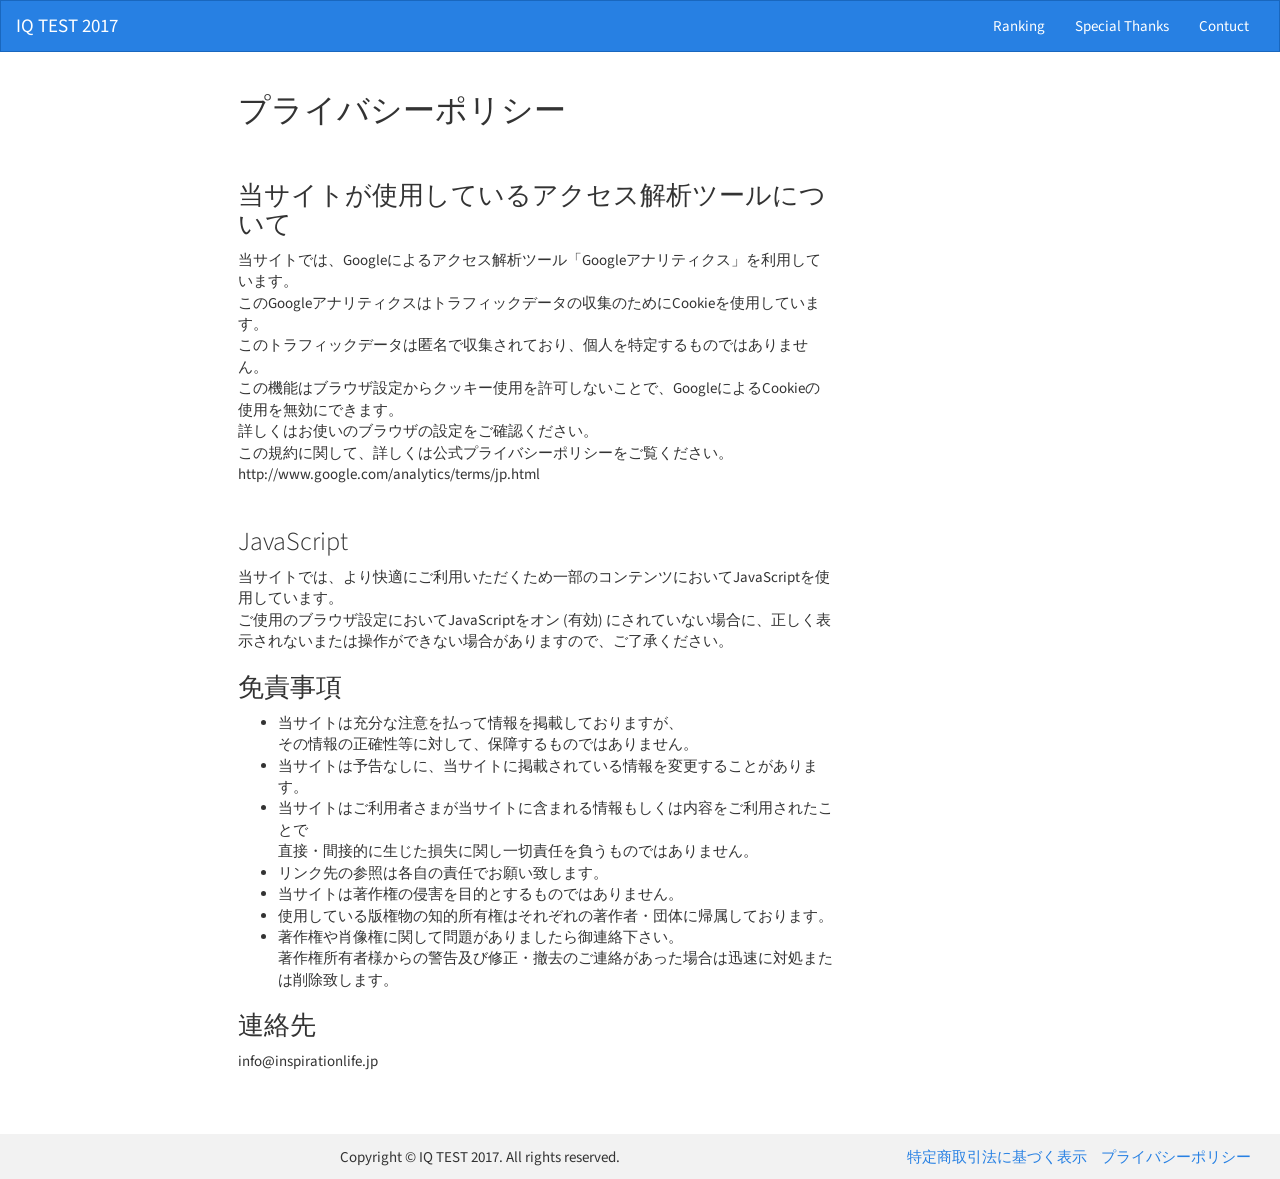
<file: privacypolicy.html>
<!DOCTYPE html>
<html lang="ja">
<head>
<meta charset="utf-8">
<meta http-equiv="X-UA-Compatible" content="IE=edge">
<meta name="viewport" content="width=device-width, initial-scale=1">
<!-- Google Tag Manager -->
<script>(function(w,d,s,l,i){w[l]=w[l]||[];w[l].push({'gtm.start':
new Date().getTime(),event:'gtm.js'});var f=d.getElementsByTagName(s)[0],
j=d.createElement(s),dl=l!='dataLayer'?'&l='+l:'';j.async=true;j.src=
'https://www.googletagmanager.com/gtm.js?id='+i+dl;f.parentNode.insertBefore(j,f);
})(window,document,'script','dataLayer','GTM-WM29K37');</script>
<!-- End Google Tag Manager -->

<!-- The above 3 meta tags *must* come first in the head; any other head content must come *after* these tags -->
<title>プライバシーポリシー / IQテスト2017</title>

<!-- Bootstrap -->

<link href="css/bootstrap.min.css" rel="stylesheet">
<link href="css/iq2017.css" rel="stylesheet">
<link rel="shortcut icon" href="./img/flogo_256.ico">


<!-- HTML5 shim and Respond.js for IE8 support of HTML5 elements and media queries -->
<!-- WARNING: Respond.js doesn't work if you view the page via file:// -->
<!--[if lt IE 9]>
<script src="https://oss.maxcdn.com/html5shiv/3.7.3/html5shiv.min.js"></script>
<script src="https://oss.maxcdn.com/respond/1.4.2/respond.min.js"></script>
<![endif]-->
</head>


<body>
<!-- Google Tag Manager (noscript) -->
<noscript><iframe src="https://www.googletagmanager.com/ns.html?id=GTM-WM29K37"
height="0" width="0" style="display:none;visibility:hidden"></iframe></noscript>
<!-- End Google Tag Manager (noscript) -->

<nav class="navbar navbar-inverse">
  <div class="container-fluid">
    <div class="navbar-header">
      <button type="button" class="navbar-toggle collapsed" data-toggle="collapse" data-target="#bs-example-navbar-collapse-2" aria-expanded="false">
        <span class="sr-only">Toggle navigation</span>
        <span class="icon-bar"></span>
        <span class="icon-bar"></span>
        <span class="icon-bar"></span>
      </button>
      <a class="navbar-brand" href="https://iqtest2017.com/">IQ TEST 2017</a>
    </div>

    <div class="navbar-collapse collapse" id="bs-example-navbar-collapse-2" aria-expanded="false" style="height: 1px;">
    <ul class="nav navbar-nav navbar-right">
  <li><a href="./ranking.php">Ranking</a></li>
  <li><a href="./SpecialThanks.html">Special Thanks</a></li>
  <li><a href="./contact.html">Contuct</a></li>
      </ul>
    </div>
  </div>
</nav>


<div  id="main">
<div class="container-fluid">


  <div class="col-md-2 col-lg-2 hidden-xs hidden-sm"></div>


  <div class="col-xs-12 col-sm-6 col-md-6 col-lg-6"><!-- Center -->

<h2>プライバシーポリシー</h2>
                    <br>
                    <h3>当サイトが使用しているアクセス解析ツールについて</h3>
                    当サイトでは、Googleによるアクセス解析ツール「Googleアナリティクス」を利用しています。<br>
                    このGoogleアナリティクスはトラフィックデータの収集のためにCookieを使用しています。<br>
                    このトラフィックデータは匿名で収集されており、個人を特定するものではありません。<br>
                    この機能はブラウザ設定からクッキー使用を許可しないことで、GoogleによるCookieの使用を無効にできます。<br>
                    詳しくはお使いのブラウザの設定をご確認ください。<br>
                    この規約に関して、詳しくは公式プライバシーポリシーをご覧ください。<br>
                    http://www.google.com/analytics/terms/jp.html<br>
                    <br>
                    <!--
                    <h3>Cookie（クッキー）</h3>
                    当サイトでは、一部のコンテンツにおいてCookieを使用しております。<br>
                    Cookieは、当サイトの運用に関連するサーバから、ご利用者さまのブラウザに送信する情報で、ご利用者さまのコンピューターに記録されます。<br>
                    ただし、記録される情報には、ご利用者さまの氏名、ご住所、電話番号など個人を特定する情報は一切含まれておりません。<br>
                    また、ご利用者さまのコンピューターへ直接的な悪影響を及ぼすことはございません。<br>
                    -->
                    <h3>JavaScript</h3>
                    当サイトでは、より快適にご利用いただくため一部のコンテンツにおいてJavaScriptを使用しています。<br>
                    ご使用のブラウザ設定においてJavaScriptをオン (有効) にされていない場合に、正しく表示されないまたは操作ができない場合がありますので、ご了承ください。
                    <h3>免責事項</h3>
                    <ul>
                    <li>当サイトは充分な注意を払って情報を掲載しておりますが、<br>
                    その情報の正確性等に対して、保障するものではありません。</li>
                    <li>当サイトは予告なしに、当サイトに掲載されている情報を変更することがあります。</li>
                    <li>当サイトはご利用者さまが当サイトに含まれる情報もしくは内容をご利用されたことで<br>
                    直接・間接的に生じた損失に関し一切責任を負うものではありません。</li>
                    <li>リンク先の参照は各自の責任でお願い致します。</li>
                    <li>当サイトは著作権の侵害を目的とするものではありません。</li>
                    <li>使用している版権物の知的所有権はそれぞれの著作者・団体に帰属しております。</li>
                    <li>著作権や肖像権に関して問題がありましたら御連絡下さい。<br>
                    著作権所有者様からの警告及び修正・撤去のご連絡があった場合は迅速に対処または削除致します。</li>
                    </ul>
                    <h3>連絡先</h3>
                    info@inspirationlife.jp
                    <br><br>


</div><!-- Center -->




<div class="col-xs-12 col-sm-4 col-md-4 col-lg-4"></div>




      </div><!-- end conteiner -->
</div><!-- end main -->


<div  class="footer">
  <div class="col-xs-6  col-sm-2 col-md-2 col-lg-2"></div>
  <div class="col-xs-6 col-sm-5 col-md-5 col-lg-5"><p class="center f_">Copyright © IQ TEST 2017. All rights reserved.</p></div>
  <div class="col-xs-12 col-sm-5 col-md-5 col-lg-5"><div class="text-right f_"><span id="f_text"><a href="./tokutei.html" rel="me nofollow" >特定商取引法に基づく表示</a></span><span id="f_text"><a href="./privacypolicy.html" rel="me nofollow"  >プライバシーポリシー</a></span></div>
  </div>
</div>


<!-- jQuery (necessary for Bootstrap's JavaScript plugins) -->
<script src="https://ajax.googleapis.com/ajax/libs/jquery/1.12.4/jquery.min.js"></script>
<!-- Include all compiled plugins (below), or include individual files as needed -->
<script src="js/bootstrap.min.js"></script>



</body>
</html>
</file>
<file: css/iq2017.css>
p.info {
  text-align: left;
}
p.col-mail {
  padding-top: 10px;
}
.infobox {
  padding-top: 4px;
  width: 350px;
  text-align: center;
  margin-left: auto; margin-right: auto;
}
.question_table{
    border-collapse: separate;
    border-spacing: 5px;
}
.jumbotron2{
    padding-left: 2px;
    padding-right: 2px;
}
}
.question_sell {
  border: medium solid #000;
  vertical-align: middle;
  padding: 2px;
  background-color: #222;
}
.btn-default2 {
    color: #ffffff;
    background-color: #222222;
    border-color: #222222;
width: 42px;
    padding: 7px;
}

.jumbotron{
  padding-top:28px;
}
p.center {
  text-align: center;
}
p.centerlogo {
  text-align: center;
  margin-top: 25px;
}
h1.title {
  text-align: center;
  padding-bottom: 19px;
}
h2.title {
  text-align: center;
  padding-bottom: 19px;
}

.imgon:hover {
  -webkit-transform: scale(1.07);
  -moz-transform: scale(1.07);
  -o-transform: scale(1.07);
  -ms-transform: scale(1.07);
  transform: scale(1.07);
}

#result_view {
  margin-top: 10px;
}
.jumbotron p{
  font-size: 17px;
}
.jumbotron h3{
  padding-bottom: .5em;
  border-bottom: 1px solid #ccc;
}
.jumbotron h4{
  font-size: 20px;
}
.footer{
  background-color: #F2F2F2;
  width:100%;
  min-height: 40px;
  max-height: 150px;
  bottom: 0px;
  margin-top: 40px;
  display: flex;
}
.t_right {
  text-align: right;
}
.f_{
  margin-top: 5px;
  padding-top: 8px;
}
#f_text {
  margin-right: 14px;
  -webkit-justify-content: center; /* Safari */
  justify-content:         center;

}
#f_left {
  text-align: left;
}
#f_right {
/*  text-align: right; */
-webkit-flex-direction: column; /* Safari */
  flex-direction:         column;
}

.andyou {
  text-align: center;
  font-size: 32px;
  font-family:  "Source Sans Pro",Calibri,Candara,Arial,sans-serif;
  font-weight: 300;
line-height: 1.1;
color: inherit;
padding-top: 12px;
padding-bottom: 12px;
}

/* Color
/* Palette generated by Material Palette - materialpalette.com/blue/yellow

.dark-primary-color    { background: #1976D2; } 濃い青
.default-primary-color { background: #2196F3; }　青
.light-primary-color   { background: #BBDEFB; } 水色
.text-primary-color    { color: #FFFFFF; }  しろ
.accent-color          { background: #FFEB3B; } 黄色
.primary-text-color    { color: #212121; }  ちょっと黒
.secondary-text-color  { color: #757575; }  灰色
.divider-color         { border-color: #; } 薄灰色



a:link { color: #0000ff; }
a:visited { color: #000080; }
a:hover { color: #ff0000; }
a:active { color: #ff8000; }

*/

/* progress bar */
/* progress bar */
/* progress bar */



/*----- Parsley  -----*/
/*----- Parsley  -----*/
/*----- Parsley  -----*/
input.parsley-success,
select.parsley-success,
textarea.parsley-success {
  color: #468847;
  background-color: #DFF0D8;
  border: 1px solid #D6E9C6;
}

input.parsley-error,
select.parsley-error,
textarea.parsley-error {
  color: #B94A48;
  background-color: #F2DEDE;
  border: 1px solid #EED3D7;
}

.parsley-errors-list {
  margin: 2px 0 3px;
  padding: 0;
  list-style-type: none;
  font-size: 0.9em;
  line-height: 0.9em;
  opacity: 0;

  transition: all .3s ease-in;
  -o-transition: all .3s ease-in;
  -moz-transition: all .3s ease-in;
  -webkit-transition: all .3s ease-in;
}

.parsley-errors-list.filled {
  opacity: 1;
}
</file>
